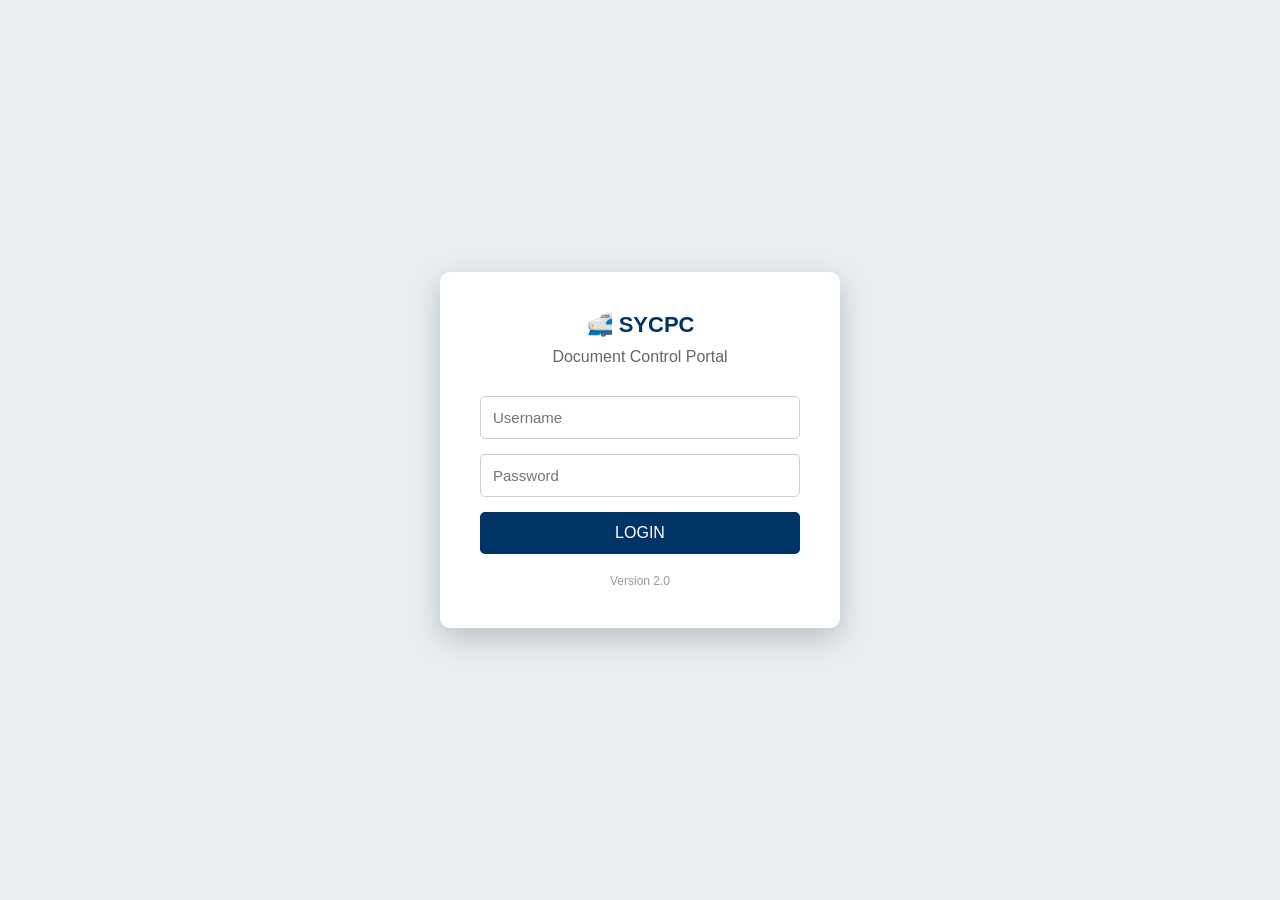
<file: index.html>
<!DOCTYPE html>
<html lang="en">
<head>

<meta charset="UTF-8">
<meta name="viewport" content="width=device-width, initial-scale=1.0">

<title>SYCPC Document Control Portal</title>

<style>

*{
    margin:0;
    padding:0;
    box-sizing:border-box;
}

body{
    background:#e9eef2;
    font-family:Segoe UI,Arial,sans-serif;
    display:flex;
    justify-content:center;
    align-items:center;
    height:100vh;
}

.login-box{

    width:400px;
    background:white;

    border-radius:10px;

    box-shadow:0px 10px 30px rgba(0,0,0,.2);

    padding:40px;

}

.logo{

    text-align:center;
    font-size:22px;
    color:#003366;
    font-weight:bold;
    margin-bottom:10px;

}

.subtitle{

    text-align:center;
    color:#666;
    margin-bottom:30px;

}

input{

    width:100%;
    padding:12px;
    margin-bottom:15px;
    border:1px solid #ccc;
    border-radius:5px;
    font-size:15px;

}

button{

    width:100%;
    padding:12px;
    background:#003366;
    color:white;
    border:none;
    border-radius:5px;
    font-size:16px;
    cursor:pointer;

}

button:hover{

    background:#00509e;

}

.footer{

    text-align:center;
    margin-top:20px;
    color:#999;
    font-size:12px;

}

</style>

</head>

<body>

<div class="login-box">

<div class="logo">

 🚅 SYCPC

</div>

<div class="subtitle">

Document Control Portal

</div>

<form id="loginForm">    

    <input
        type="text"
        id="username"
        placeholder="Username"
        required>

    <input
        type="password"
        id="password"
        placeholder="Password"
        required>

    <button type="submit">
        LOGIN
    </button>

</form>

<div class="footer">
Version 2.0
</div>

</div>

<script src="js/login.js"></script>    
    
</body>

</html>
</file>
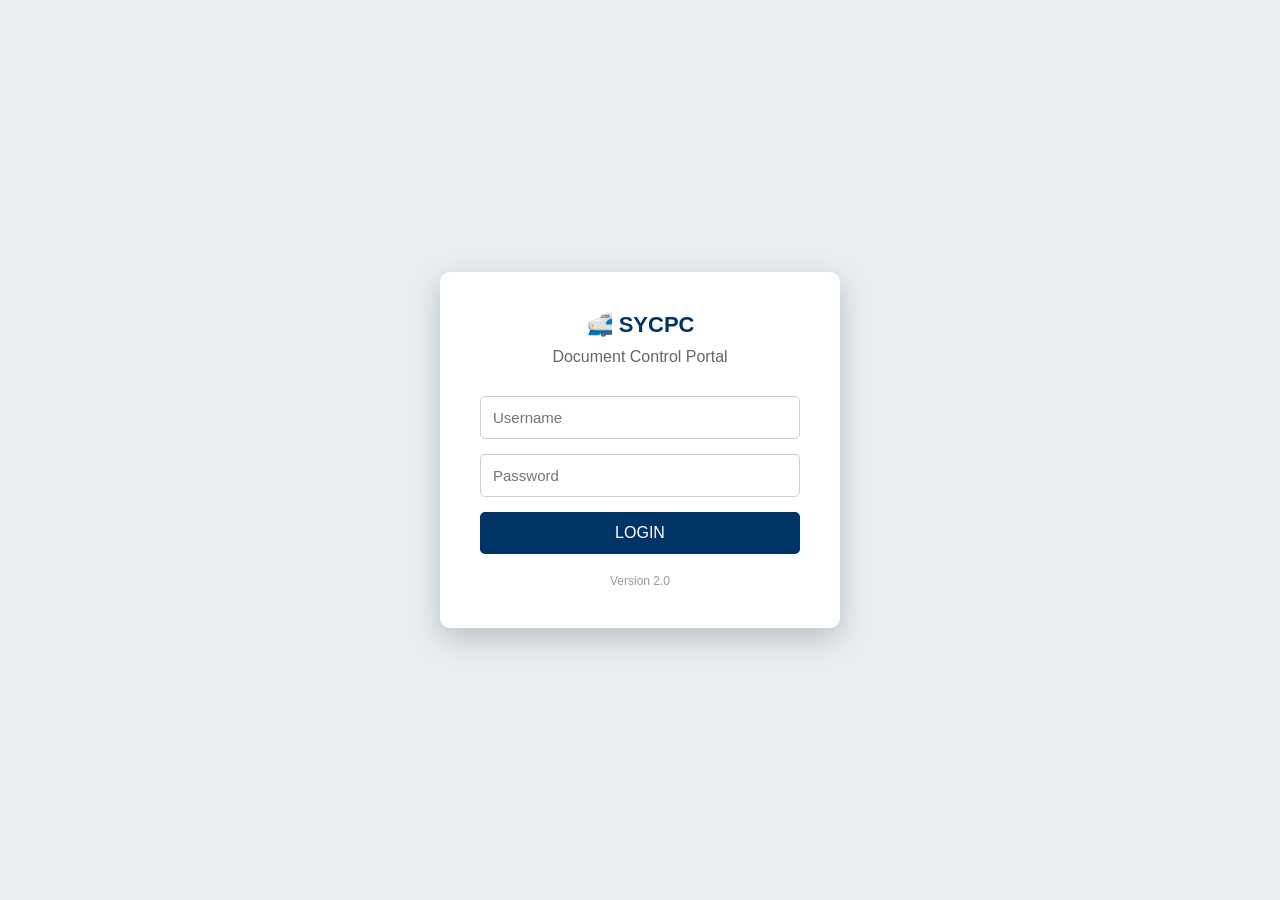
<file: dashboard.html>
<!DOCTYPE html>
<html lang="en">

<head>

<meta charset="UTF-8">

<meta name="viewport" content="width=device-width, initial-scale=1">

<title>Dashboard</title>

<style>

*{
margin:0;
padding:0;
box-sizing:border-box;
font-family:Segoe UI,Arial,sans-serif;
}

body{
display:flex;
background:#edf2f7;
}

/* Sidebar */

.sidebar{

width:240px;
height:140vh;
background:#0f172a;
color:white;
padding:20px;

}

.sidebar h2{

margin-bottom:40px;
text-align:center;
font-size:18px;

}

.sidebar ul{

list-style:none;

}

.sidebar li{

padding:15px;
margin-bottom:10px;
cursor:pointer;
border-radius:8px;

}

.sidebar li:hover{

background:#1e293b;

}

/* Main */

.main{

flex:1;
padding:30px;

}

/* Header */

.header{

display:flex;
justify-content:space-between;
align-items:center;
margin-bottom:30px;

}

.header h1{

color:#0f172a;

}

/* Cards */

.cards{

display:grid;

grid-template-columns:repeat(auto-fit,minmax(220px,1fr));

gap:20px;

}

.card{

background:white;

padding:25px;

border-radius:12px;

box-shadow:0 5px 15px rgba(0,0,0,.08);

}

.card h2{

font-size:40px;

color:#2563eb;

margin-bottom:10px;

}

.card p{

color:#555;

}

/* Search */

.search{

margin-top:35px;

margin-bottom:30px;

}

.search input{

width:100%;

padding:14px;

font-size:16px;

border-radius:8px;

border:1px solid #ccc;

}

/* Table */

table{

width:100%;

background:white;

border-collapse:collapse;

border-radius:12px;

overflow:hidden;

box-shadow:0 5px 15px rgba(0,0,0,.08);

}

th{

background:#2563eb;

color:white;

padding:15px;

}

td{

padding:15px;

border-bottom:1px solid #ddd;

}

tr:hover{

background:#f3f6fb;

}

</style>

</head>

<body>

<div class="sidebar">

<img src="images/sichuan.png" alt="SYCPC" class="logo">

<ul>

<li>🏠 Dashboard</li>

<li><a href="projects.html" style="color:white;text-decoration:none;">📁 Projects</a></li>

<li>📄 Documents</li>

<li>
    <a href="reports.html" style="color:white;text-decoration:none;">
        📊 Reports
    </a>
</li>

<li>
  <a href="https://drive.google.com/drive/folders/1-oluqBtrHrLYkK54VAYZ_4-tYFBmO0vM?usp=sharing"
     target="_blank"
     rel="noopener noreferrer">
    📃 Forms
  </a>
</li>    

<li>
    <a href="notifications.html"
       style="color:white;text-decoration:none;">
       🔔 Notifications
    </a>
</li>    

<li>⚙ Settings</li>
   
</ul>

</div>

<div class="main">

<div class="header">

    <h1>Document Control Dashboard</h1>

    <div class="header-right">
        <h3 id="welcomeUser"></h3>
        <button id="logoutBtn">Logout</button>
    </div>

</div>

<div class="cards">

<div class="card">
    <h2 id="totalDocuments">0</h2>
    <p>📁 Total Documents</p>
</div>

<div class="card">
    <h2 id="submitted">0</h2>
    <p>Total Submitted</p>
</div>

<div class="card">
    <h2 id="approved">0</h2>
    <p>Approved</p>
</div>

<div class="card">
    <h2 id="approvedAsCorrected">0</h2>
    <p>Approved As Corrected</p>
</div>

<div class="card">
    <h2 id="reviseResubmit">0</h2>
    <p>Revise &amp; Resubmit</p>
</div>

<div class="card">
    <h2 id="draft">0</h2>
    <p>Draft</p>
</div>

<div class="card">
    <h2 id="dueThisWeek">0</h2>
    <p>Due This Week</p>
</div>

<div class="card">
    <h2 id="overdue">0</h2>
    <p>Overdue</p>
</div>

<div class="card">
    <h2 id="totalProjects">0</h2>
    <p>Total Projects</p>
</div>

<div class="card">
    <h2 id="superseded">0</h2>
    <p>Superseded</p>
</div>

<div class="card">
    <h2 id="cancelled">0</h2>
    <p>Cancelled</p>
</div>    

</div>

<div class="search">

<input type="text" 
       id="searchInput"
       placeholder="Search documents by number, title, project, status, trade, or category..."

</div>

<table>

<thead>
<tr>
    <th>Document No.</th>
    <th>Category</th>
    <th>Project</th>
    <th>Title</th>
    <th>Status</th>
    <th>Date</th>

</tr>
</thead>

<tbody id="dashboardTable">
</tbody>    

</table>

</div>
    
<script src="js/auth.js"></script>    
<script src="js/dashboard.js"></script>
  
</body>
</html>
</file>
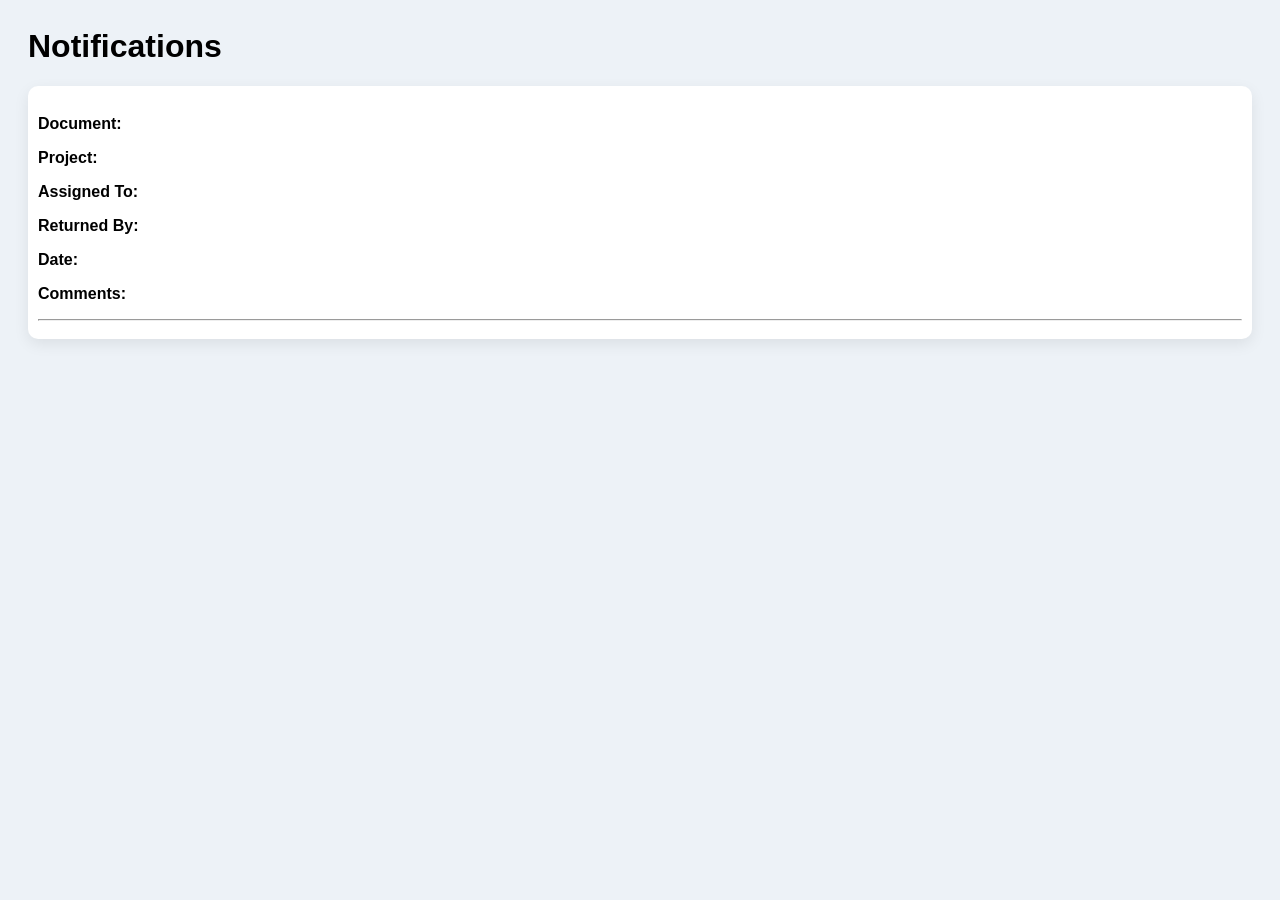
<file: notifications.html>
<style>

body{
    font-family:Segoe UI,Arial,sans-serif;
    background:#edf2f7;
    padding:20px;
}

.notification-card{

    background:white;
    padding:10px;
    margin-bottom:10px;
    border-radius:10px;
    box-shadow:0 5px 15px rgba(0,0,0,.08);

}

.notification-card h5{

    color:#dc2626;

}

</style>

<body>
  
<h1>Notifications</h1>

<div id="notificationsList"></div>

<script src="js/notifications.js"></script>

</body>
</file>
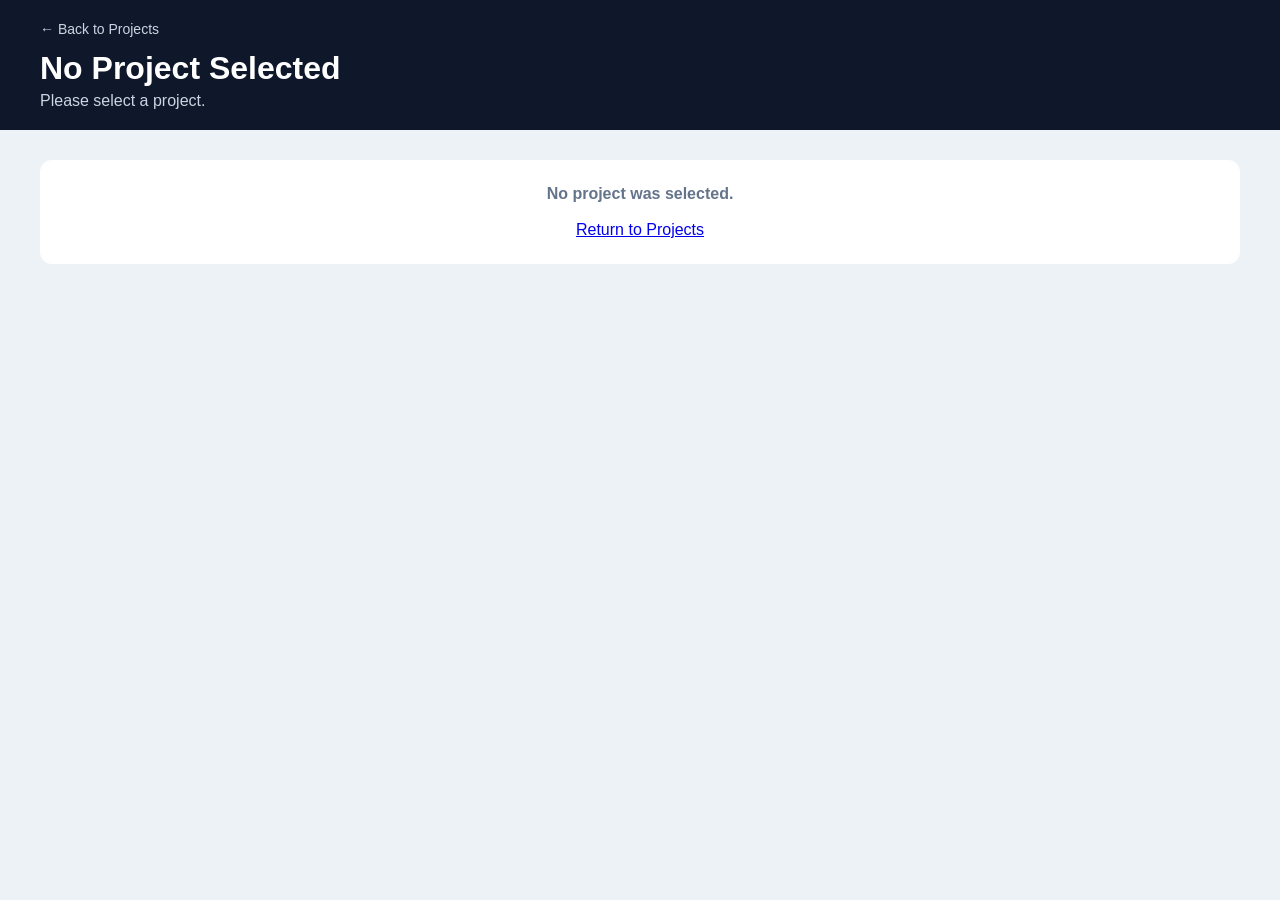
<file: project.html>
<!DOCTYPE html>
<html lang="en">

<head>

<meta charset="UTF-8">
<meta name="viewport" content="width=device-width, initial-scale=1.0">

<title>Project</title>

<style>

body{
    margin:0;
    font-family:Segoe UI,Arial,sans-serif;
    background:#edf2f7;
    color:#0f172a;
}

/* =========================
   Header
========================= */

header{
    background:#0f172a;
    color:white;
    padding:20px 30px;
}

.header-content{
    max-width:1200px;
    margin:auto;
}

.back-link{
    color:#cbd5e1;
    text-decoration:none;
    font-size:14px;
}

.back-link:hover{
    color:white;
}

header h1{
    margin:12px 0 5px 0;
}

header p{
    margin:0;
    color:#cbd5e1;
}

/* =========================
   Main Container
========================= */

.container{
    max-width:1200px;
    margin:auto;
    padding:30px;
}

/* =========================
   Workspace
========================= */

.workspace{
    display:grid;
    grid-template-columns:repeat(auto-fit,minmax(280px,1fr));
    gap:20px;
}

/* =========================
   Module Cards
========================= */

.module{
    background:white;
    border-radius:12px;
    padding:25px;

    box-shadow:0 5px 15px rgba(0,0,0,.08);

    transition:
        transform .2s ease,
        box-shadow .2s ease;
}

.module:hover{
    transform:translateY(-3px);

    box-shadow:
        0 8px 20px rgba(0,0,0,.12);
}

.module-icon{
    font-size:38px;
    margin-bottom:15px;
}

.module h2{
    margin:0 0 10px 0;
    color:#2563eb;
}

.module p{
    color:#64748b;
    line-height:1.5;
}

.module-button{
    display:inline-block;

    margin-top:15px;

    padding:10px 20px;

    background:#2563eb;
    color:white;

    text-decoration:none;

    border-radius:6px;

    font-weight:500;
}

.module-button:hover{
    background:#1d4ed8;
}

/* =========================
   Loading / Error
========================= */

.message{
    background:white;
    padding:25px;
    border-radius:12px;
    text-align:center;
    color:#64748b;
}

</style>

</head>

<body>


<!-- =========================
     HEADER
========================= -->

<header>

<div class="header-content">

<a
    href="projects.html"
    class="back-link"
>
    ← Back to Projects
</a>

<h1 id="projectName">
    Loading Project...
</h1>

<p id="projectDescription">
    Please wait...
</p>

</div>

</header>


<!-- =========================
     MAIN
========================= -->

<div class="container">

<div
    id="projectWorkspace"
    class="workspace"
>

<!-- Workspace modules will be loaded here -->

</div>

</div>


<script src="js/project.js"></script>

</body>

</html>
</file>
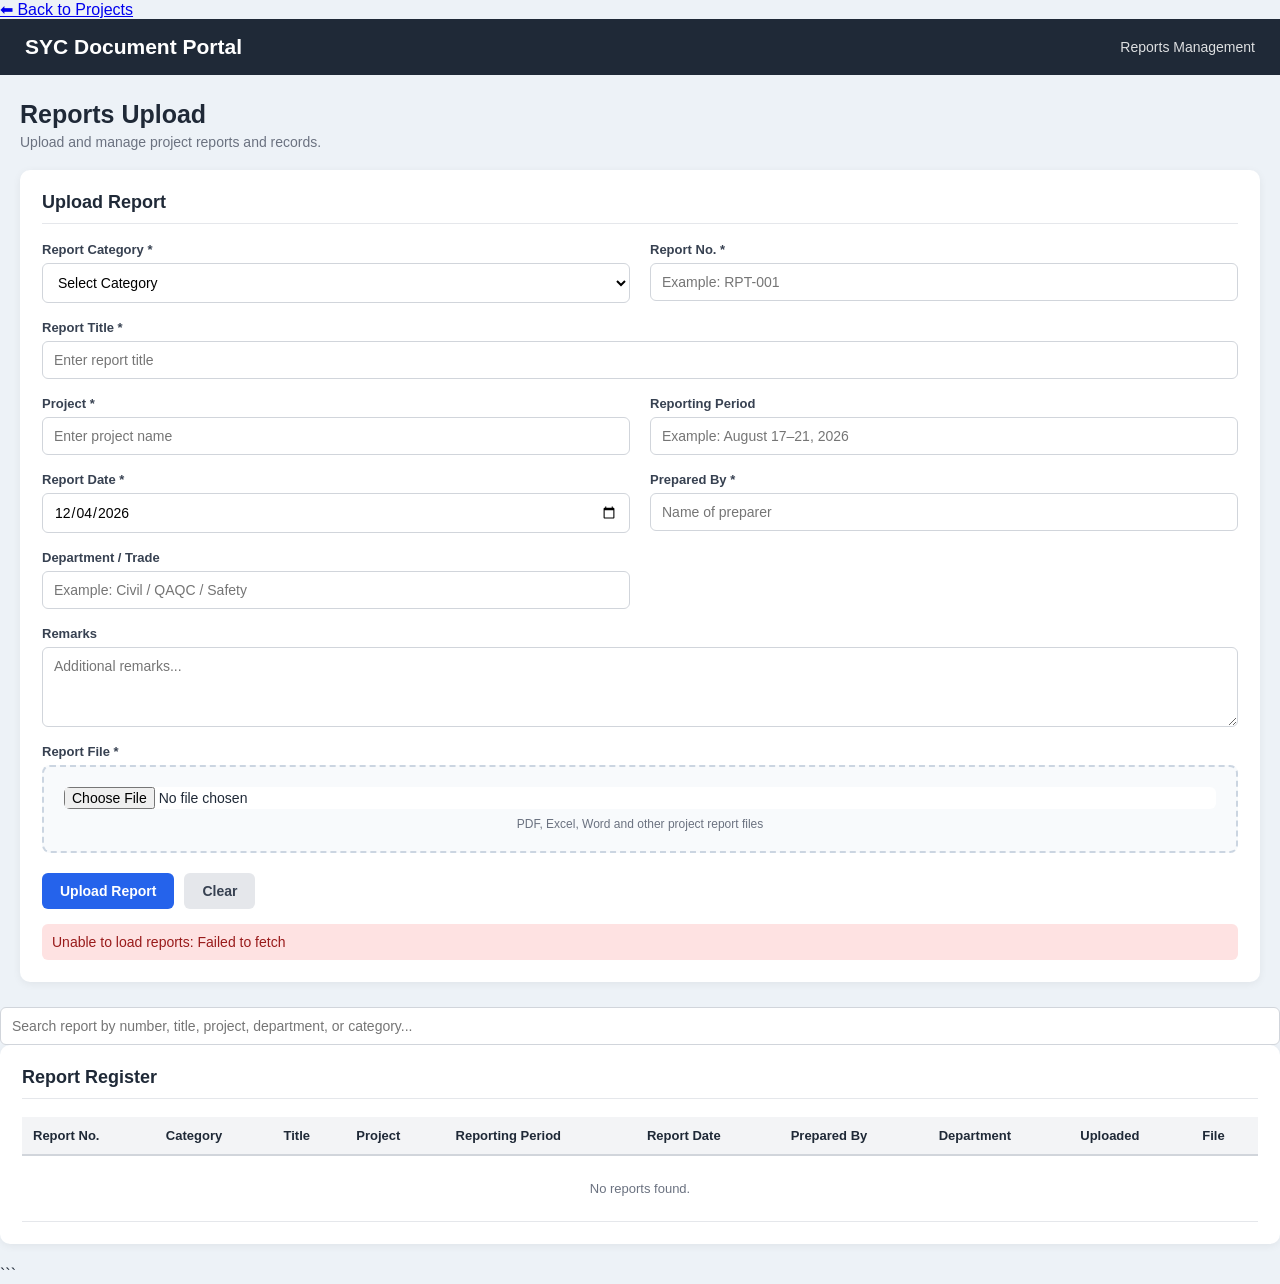
<file: reports.html>
<!DOCTYPE html>
<html lang="en">

<head>

<meta charset="UTF-8">

<meta name="viewport" content="width=device-width, initial-scale=1.0">

<title>Reports | SYC Document Portal</title>

<a href="projects.html">⬅ Back to Projects</a>
    
<style>

* {
    margin: 0;
    padding: 0;
    box-sizing: border-box;
    font-family: "Segoe UI", Arial, sans-serif;
}

body {
    background: #edf2f7;
    color: #1f2937;
}

/* HEADER */

.header {
    background: #1f2937;
    color: white;
    padding: 16px 25px;
    display: flex;
    justify-content: space-between;
    align-items: center;
}

.header h1 {
    font-size: 21px;
}

.header span {
    font-size: 14px;
    opacity: 0.85;
}

/* CONTAINER */

.container {
    max-width: 1400px;
    margin: 25px auto;
    padding: 0 20px;
}

/* PAGE TITLE */

.page-title {
    margin-bottom: 20px;
}

.page-title h2 {
    font-size: 25px;
    margin-bottom: 5px;
}

.page-title p {
    color: #6b7280;
    font-size: 14px;
}

/* CARD */

.card {
    background: white;
    border-radius: 10px;
    padding: 22px;
    margin-bottom: 22px;
    box-shadow: 0 2px 8px rgba(0,0,0,0.06);
}

.card h3 {
    font-size: 18px;
    margin-bottom: 18px;
    border-bottom: 1px solid #e5e7eb;
    padding-bottom: 10px;
}

/* FORM */

.form-grid {
    display: grid;
    grid-template-columns: repeat(2, 1fr);
    gap: 17px 20px;
}

.form-group {
    display: flex;
    flex-direction: column;
}

.form-group.full {
    grid-column: 1 / -1;
}

label {
    font-size: 13px;
    font-weight: 600;
    margin-bottom: 6px;
    color: #374151;
}

input,
select,
textarea {
    width: 100%;
    padding: 10px 11px;
    border: 1px solid #d1d5db;
    border-radius: 6px;
    font-size: 14px;
    background: white;
}

input:focus,
select:focus,
textarea:focus {
    outline: none;
    border-color: #2563eb;
}

textarea {
    min-height: 80px;
    resize: vertical;
}

/* FILE */

.file-box {
    border: 2px dashed #cbd5e1;
    border-radius: 8px;
    padding: 20px;
    text-align: center;
    background: #f8fafc;
}

.file-box:hover {
    border-color: #2563eb;
}

.file-box input {
    border: none;
    padding: 0;
}

/* BUTTONS */

.button-row {
    margin-top: 20px;
    display: flex;
    gap: 10px;
}

button {
    border: none;
    padding: 10px 18px;
    border-radius: 6px;
    cursor: pointer;
    font-size: 14px;
    font-weight: 600;
}

.btn-upload {
    background: #2563eb;
    color: white;
}

.btn-upload:hover {
    background: #1d4ed8;
}

.btn-clear {
    background: #e5e7eb;
    color: #374151;
}

.btn-clear:hover {
    background: #d1d5db;
}

/* STATUS */

#uploadStatus {
    margin-top: 15px;
    font-size: 14px;
    display: none;
    padding: 10px;
    border-radius: 6px;
}

/* TABLE */

.table-wrapper {
    overflow-x: auto;
}

table {
    width: 100%;
    border-collapse: collapse;
    font-size: 13px;
}

th {
    background: #f3f4f6;
    text-align: left;
    padding: 11px;
    border-bottom: 2px solid #d1d5db;
    white-space: nowrap;
}

td {
    padding: 11px;
    border-bottom: 1px solid #e5e7eb;
    white-space: nowrap;
}

tr:hover {
    background: #f9fafb;
}

.view-link {
    color: #2563eb;
    text-decoration: none;
    font-weight: 600;
}

.view-link:hover {
    text-decoration: underline;
}

/* RESPONSIVE */

@media (max-width: 800px) {

    .form-grid {
        grid-template-columns: 1fr;
    }

    .form-group.full {
        grid-column: auto;
    }

    .header {
        flex-direction: column;
        align-items: flex-start;
        gap: 5px;
    }

}

</style>

</head>

<body>

<!-- HEADER -->

<div class="header">

    <h1>SYC Document Portal</h1>

    <span>Reports Management</span>

</div>


<div class="container">

    <!-- PAGE TITLE -->

    <div class="page-title">

        <h2>Reports Upload</h2>

        <p>Upload and manage project reports and records.</p>

    </div>


    <!-- UPLOAD FORM -->

    <div class="card">

        <h3>Upload Report</h3>

        <form id="reportForm">

            <div class="form-grid">

                <!-- REPORT CATEGORY -->

                <div class="form-group">

                    <label for="category">
                        Report Category *
                    </label>

                    <select id="category" required>

                        <option value="">Select Category</option>

                        <option value="Daily Report">
                            Daily Report
                        </option>

                        <option value="Weekly Report">
                            Weekly Report
                        </option>

                        <option value="Monthly Report">
                            Monthly Report
                        </option>

                        <option value="Progress Report">
                            Progress Report
                        </option>

                        <option value="S-Curve">
                            S-Curve
                        </option>

                        <option value="3 Weeks Look Ahead">
                            3 Weeks Look Ahead
                        </option>

                        <option value="QA/QC Report">
                            QA/QC Report
                        </option>

                        <option value="Safety Report">
                            Safety Report
                        </option>

                        <option value="Other">
                            Other
                        </option>

                    </select>

                </div>


                <!-- REPORT NUMBER -->

                <div class="form-group">

                    <label for="reportNo">
                        Report No. *
                    </label>

                    <input
                        type="text"
                        id="reportNo"
                        placeholder="Example: RPT-001"
                        required
                    >

                </div>


                <!-- REPORT TITLE -->

                <div class="form-group full">

                    <label for="title">
                        Report Title *
                    </label>

                    <input
                        type="text"
                        id="title"
                        placeholder="Enter report title"
                        required
                    >

                </div>


                <!-- PROJECT -->

                <div class="form-group">

                    <label for="project">
                        Project *
                    </label>

                    <input
                        type="text"
                        id="project"
                        placeholder="Enter project name"
                        required
                    >

                </div>


                <!-- REPORTING PERIOD -->

                <div class="form-group">

                    <label for="period">
                        Reporting Period
                    </label>

                    <input
                        type="text"
                        id="period"
                        placeholder="Example: August 17–21, 2026"
                    >

                </div>


                <!-- REPORT DATE -->

                <div class="form-group">

                    <label for="reportDate">
                        Report Date *
                    </label>

                    <input
                        type="date"
                        id="reportDate"
                        required
                    >

                </div>


                <!-- PREPARED BY -->

                <div class="form-group">

                    <label for="preparedBy">
                        Prepared By *
                    </label>

                    <input
                        type="text"
                        id="preparedBy"
                        placeholder="Name of preparer"
                        required
                    >

                </div>


                <!-- DEPARTMENT -->

                <div class="form-group">

                    <label for="department">
                        Department / Trade
                    </label>

                    <input
                        type="text"
                        id="department"
                        placeholder="Example: Civil / QAQC / Safety"
                    >

                </div>


                <!-- REMARKS -->

                <div class="form-group full">

                    <label for="remarks">
                        Remarks
                    </label>

                    <textarea
                        id="remarks"
                        placeholder="Additional remarks..."
                    ></textarea>

                </div>


                <!-- FILE -->

                <div class="form-group full">

                    <label for="reportFile">
                        Report File *
                    </label>

                    <div class="file-box">

                        <input
                            type="file"
                            id="reportFile"
                            required
                        >

                        <p style="margin-top:8px;font-size:12px;color:#6b7280;">
                            PDF, Excel, Word and other project report files
                        </p>

                    </div>

                </div>

            </div>


            <!-- BUTTONS -->

            <div class="button-row">

                <button
                    type="submit"
                    class="btn-upload"
                >
                    Upload Report
                </button>

                <button
                    type="button"
                    class="btn-clear"
                    id="clearButton"
                >
                    Clear
                </button>

            </div>


            <!-- STATUS -->

            <div id="uploadStatus"></div>

        </form>

    </div>


    <!-- REPORT REGISTER -->

    </div>

<div class="search">

<input type="text" 
       id="searchInput"
       placeholder="Search report by number, title, project, department, or category..."

</div>
    
    <div class="card">

        <h3>Report Register</h3>

        <div class="table-wrapper">

            <table>

                <thead>

                    <tr>

                        <th>Report No.</th>
                        <th>Category</th>
                        <th>Title</th>
                        <th>Project</th>
                        <th>Reporting Period</th>
                        <th>Report Date</th>
                        <th>Prepared By</th>
                        <th>Department</th>
                        <th>Uploaded</th>
                        <th>File</th>

                    </tr>

                </thead>

                <tbody id="reportTableBody">

                </tbody>

            </table>

        </div>

    </div>

</div>


<script src="js/reports.js"></script>

</body>

</html>
```
</file>
